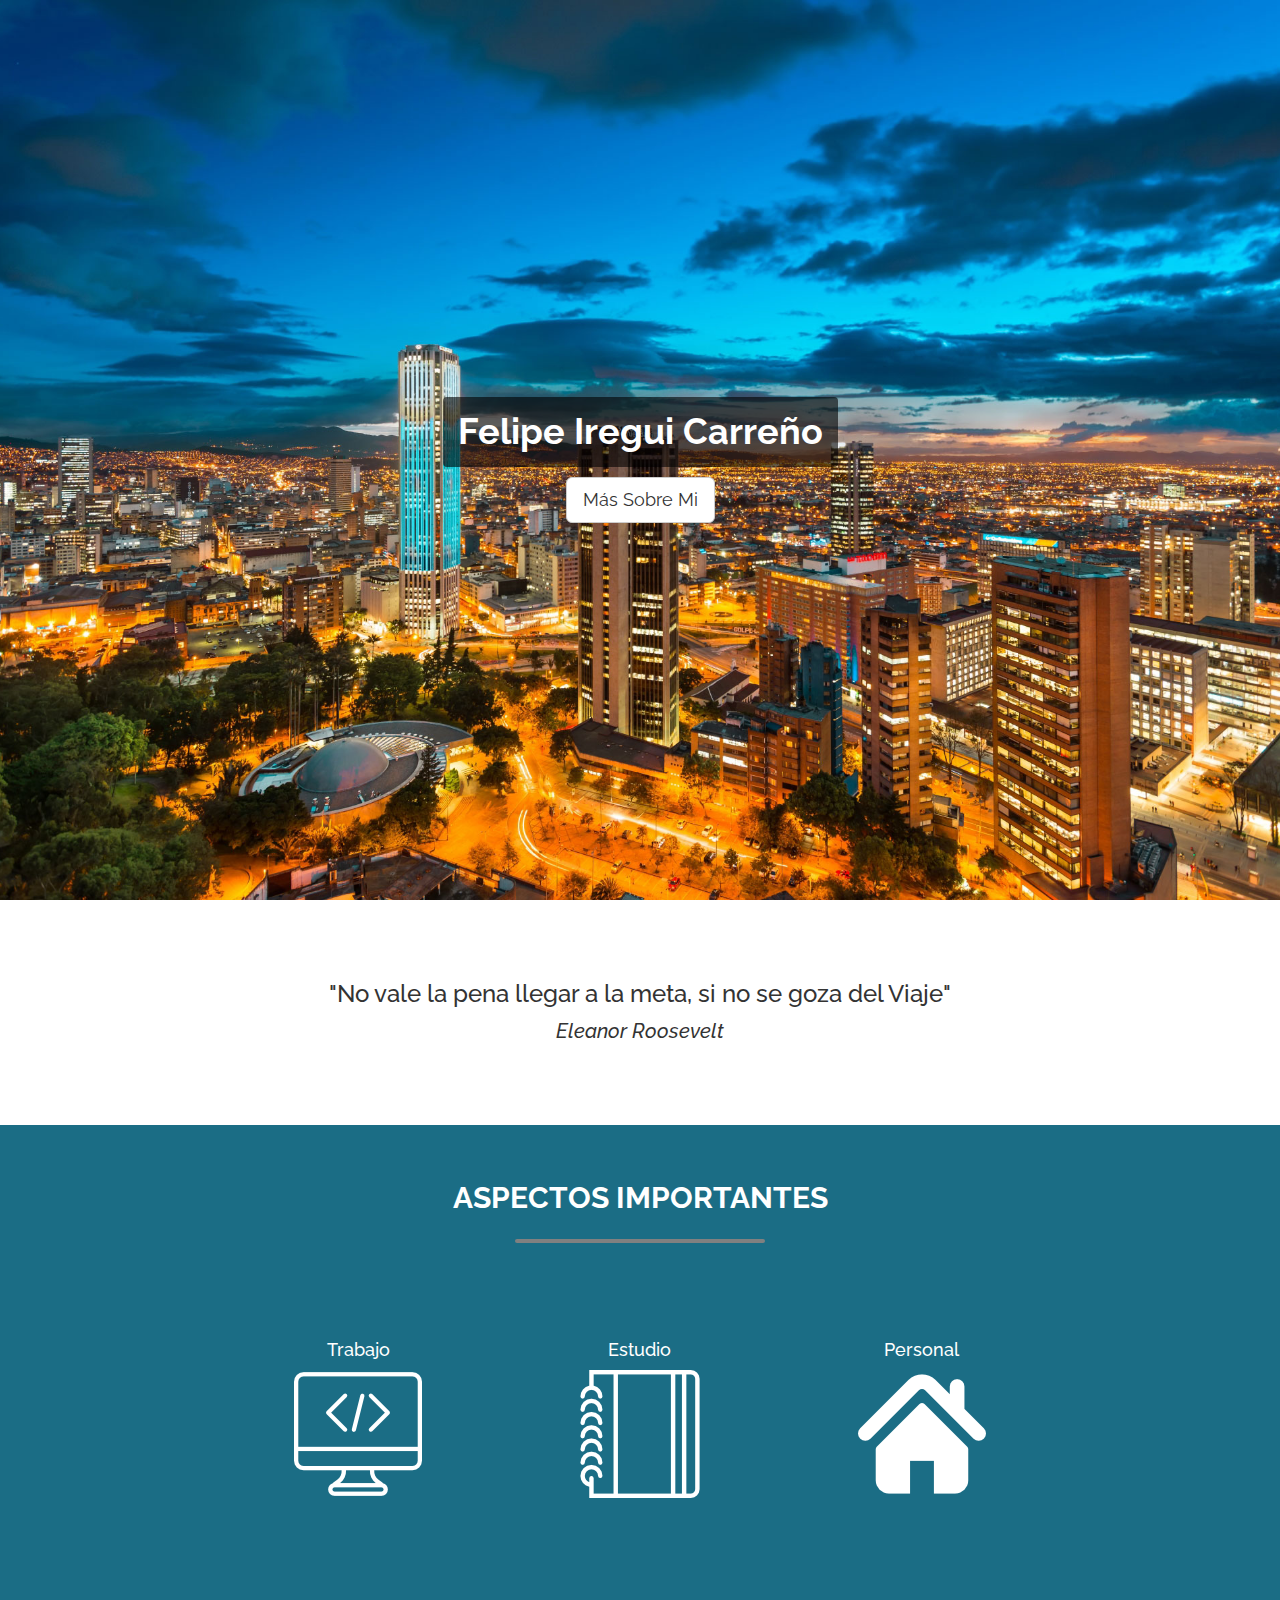
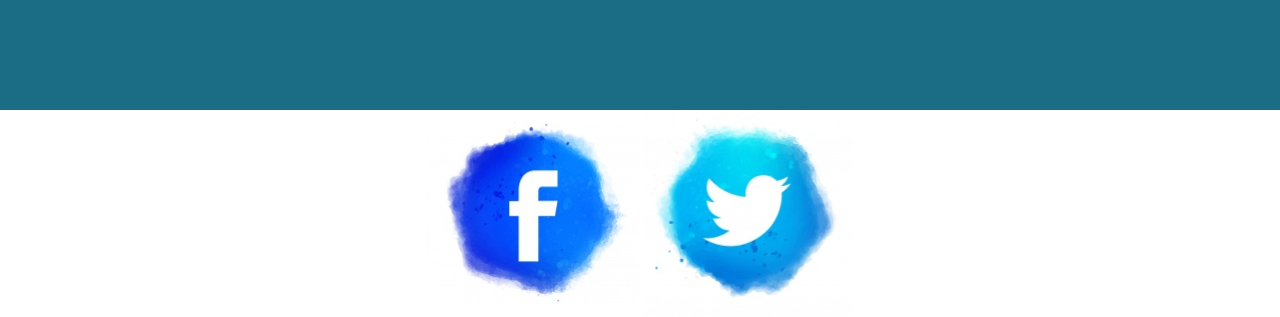
<file: index.html>
<!DOCTYPE html>
<html lang="en">
    <head>
        <meta charset="UTF-8">
        <meta http-equiv="X-UA-Compatible" content="IE=edge">
        <meta name="viewport" content="width=device-width, initial-scale=1">
        <title>Felipe Iregui C</title>
        <link href="css/bootstrap.min.css" rel="stylesheet">
        <link href="css/style.css" rel="stylesheet">
        <link href="//fonts.googleapis.com/css?family=Raleway:400,300,600" rel="stylesheet" type="text/css">
        <link rel="icon" href="img/favicon.ico">
        <link rel="stylesheet"
              href="https://cdnjs.cloudflare.com/ajax/libs/animate.css/3.5.2/animate.min.css">
    </head>
    <body>
        <section id="imagen">
            <div class="center">
                <h1><strong>Felipe Iregui Carreño</strong></h1>
                <br>
                <a href="#opciones" type="button" class="btn btn-lg btn-default" id="iraopciones">Más Sobre Mi</a>
            </div>
        </section>
        <section id="home">
            <div id="frase">
                <h3>"No vale la pena llegar a la meta, si no se goza del Viaje" <br><i class="chiquito">Eleanor Roosevelt</i></h3>
            </div>
            <div id="opciones">
                <div id="titulo">
                    <h2>
                        <strong>ASPECTOS IMPORTANTES</strong>
                        <hr class="star">
                    </h2>
                </div>
                <div class="op">
                    <div class="opc">
                        <h4>Trabajo</h4>
                        <img src="img/coding.png" alt="trabajo">
                    </div>
                </div>
                <div class="op">
                    <div class="opc">
                        <h4>Estudio</h4>
                        <img src="img/notebook.png" alt="estudio">
                    </div>
                </div>
                <div class="op">
                    <div class="opc">
                        <h4>Personal</h4>
                        <img src="img/home-icon-silhouette.png" alt="personal">
                    </div>
                </div>
            </div>
            <div class="blanco">
                <div class="redes">
                    <a href="https://www.facebook.com/Ireguix">
                        <img src="img/facebook.PNG" alt="facebook" height=30%">
                    </a>
                    <a href="https://twitter.com/InfoSec44">
                        <img src="img/twitter.PNG" alt="twitter" height="30%">
                    </a>
                </div>
            </div>
        </section>
        <script src="jquery/jquery-3.2.1.min.js"></script>
        <script src="js/bootstrap.min.js"></script>
        <script src="js/responsive.js"></script>
    </body>
</html>
</file>
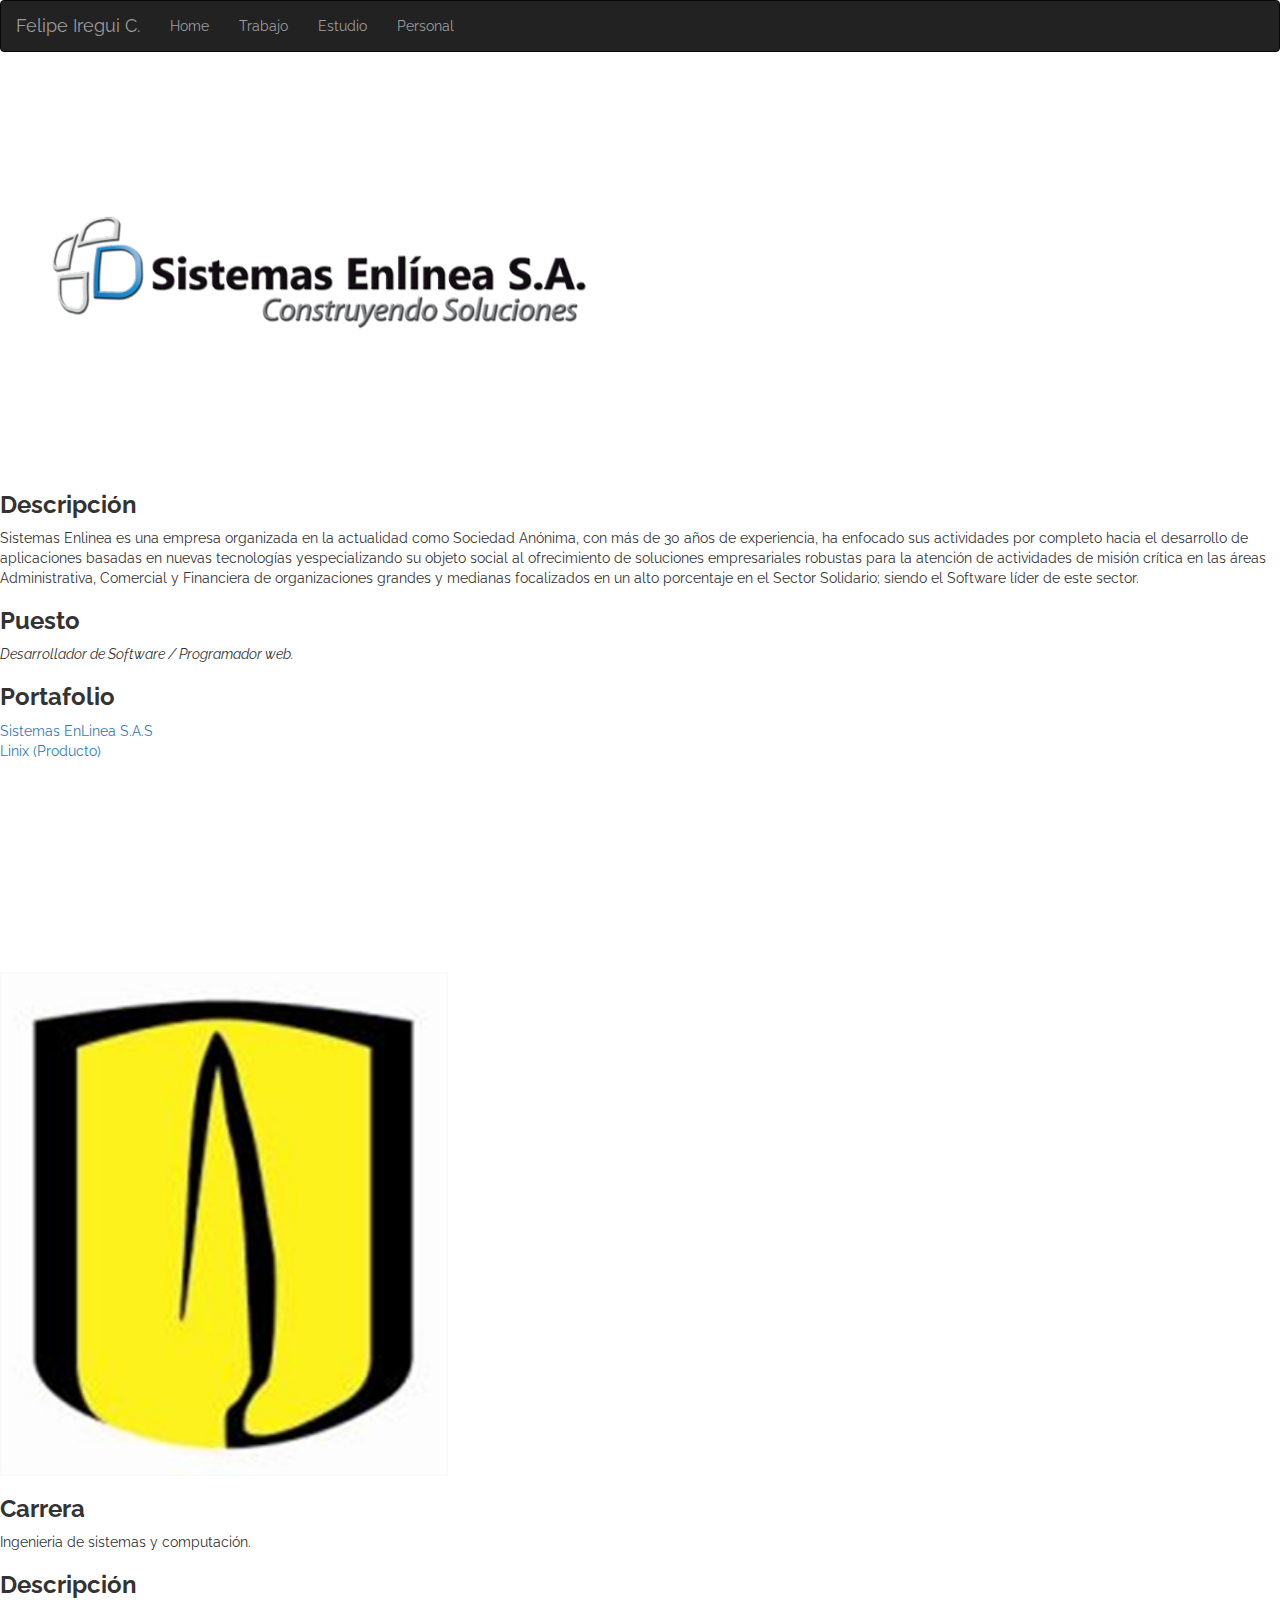
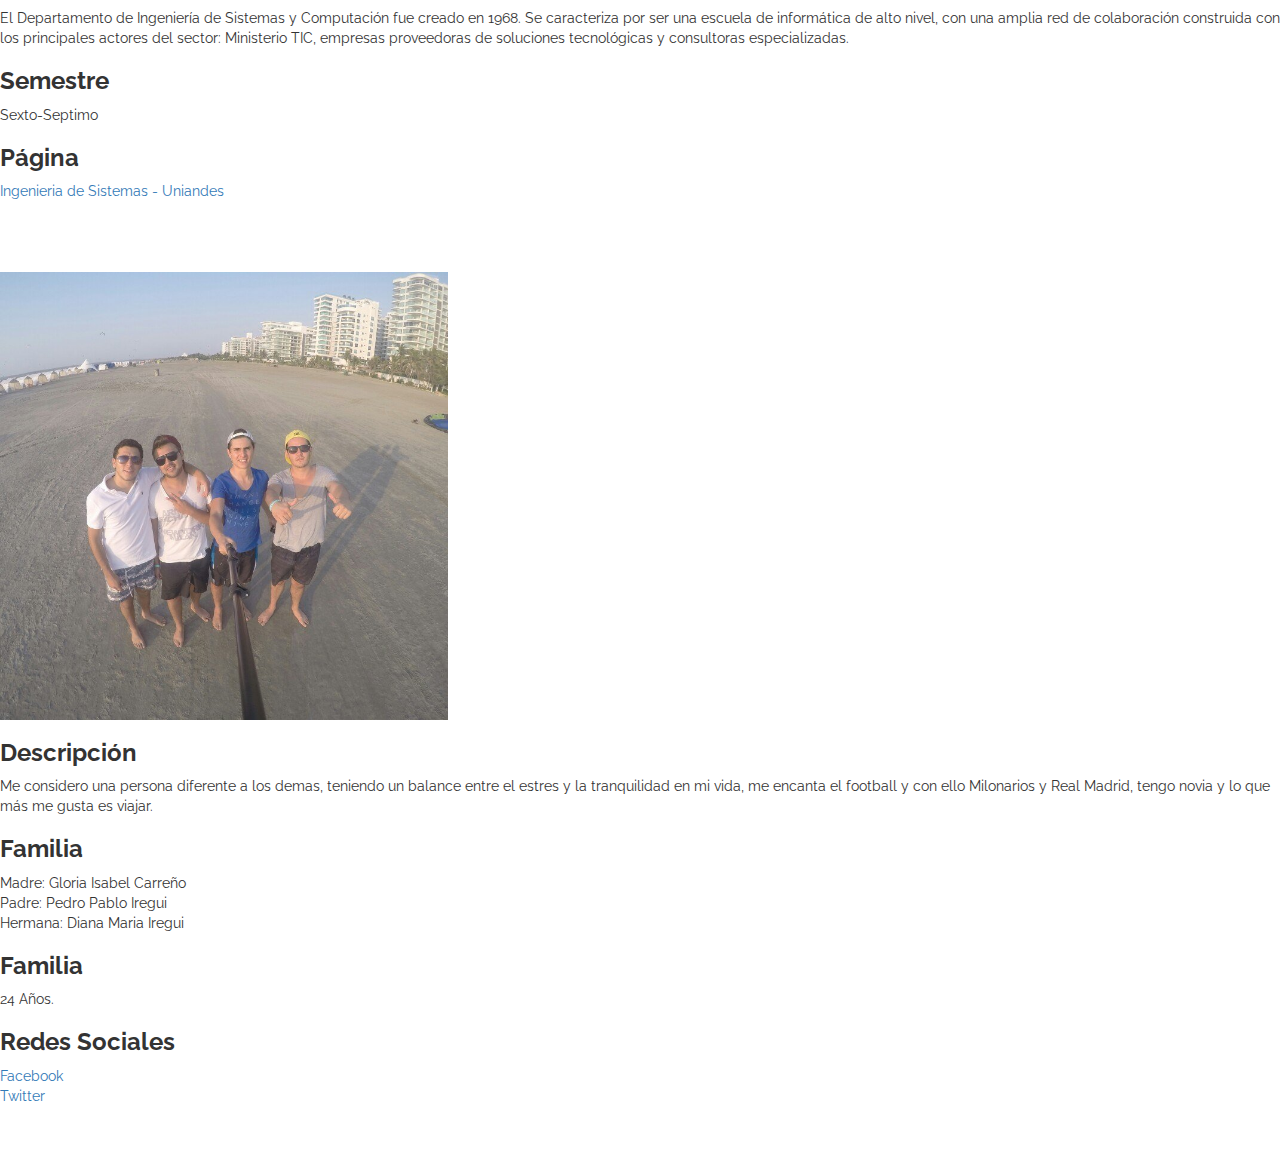
<file: sobremi.html>
<!DOCTYPE html>
<html lang="en">
    <head>
        <meta charset="UTF-8">
        <meta http-equiv="X-UA-Compatible" content="IE=edge">
        <meta name="viewport" content="width=device-width, initial-scale=1">
        <title>Acerca de Mí</title>
        <link href="css/bootstrap.min.css" rel="stylesheet">
        <link href="css/style.css" rel="stylesheet">
        <link href="//fonts.googleapis.com/css?family=Raleway:400,300,600" rel="stylesheet" type="text/css">
        <link rel="icon" href="img/favicon.ico">
        <link rel="stylesheet" href="https://cdnjs.cloudflare.com/ajax/libs/animate.css/3.5.2/animate.min.css">
    </head>
    <body>
        <nav class="navbar navbar-inverse absolute">
            <div class="container-fluid derecha">
                <div class="navbar-header">
                    <a class="navbar-brand white">Felipe Iregui C.</a>
                </div>
                <ul class="nav navbar-nav white">
                    <li class="white"><a href="index.html">Home</a></li>
                    <li class="white"><a href="#trabajo">Trabajo</a></li>
                    <li class="white"><a href="#estudio">Estudio</a></li>
                    <li class="white"><a href="#familia">Personal</a></li>
                </ul>
            </div>
        </nav>
        <section id="trabajo">
            <div class="foto">
                <div class="img">
                    <img class="redonda" src="img/selsa.png" alt="linix foto" width="50%">
                </div>
            </div>
            <div class="descripcion">
                <h3><strong>Descripción</strong></h3>
                <p class="parrafo">
                    Sistemas Enlinea es una empresa organizada en la actualidad como Sociedad Anónima, con más de 30 años de experiencia, ha enfocado sus actividades por completo hacia el desarrollo de
                    aplicaciones basadas en nuevas tecnologías yespecializando su objeto social al ofrecimiento de soluciones empresariales robustas para la atención de actividades de misión crítica en
                    las áreas Administrativa, Comercial y Financiera de organizaciones grandes y medianas focalizados en un alto porcentaje en el Sector Solidario; siendo el Software líder de este sector.
                </p>
                <h3><strong>Puesto</strong></h3>
                <p class="parrafo-centrado">
                    <i>Desarrollador de Software / Programador web.</i>
                </p>
                <h3><strong>Portafolio</strong></h3>
                <p class="parrafo-centrado">
                    <a href="http://www.linix.com.co/">Sistemas EnLinea S.A.S</a>
                    <br>
                    <a href="http://www.sistemasenlinea.com.co/">Linix (Producto)</a>
                </p>
            </div>
        </section>
        <section  id="estudio">
            <div class="foto">
                <div class="img">
                    <img class="redonda" src="img/Andes.jpg" alt="uniandes foto" width="35%">
                </div>
            </div>
            <div class="descripcion">
                <h3><strong>Carrera</strong></h3>
                <p class="parrafo-centrado">
                    Ingenieria de sistemas y computación.
                </p>
                <h3><strong>Descripción</strong></h3>
                <p class="parrafo">
                    El Departamento de Ingeniería de Sistemas y Computación fue creado en 1968. Se caracteriza por ser una escuela de informática de alto nivel, con una amplia red de colaboración construida con los principales actores del sector: Ministerio TIC, empresas proveedoras de soluciones tecnológicas y consultoras especializadas.
                </p>
                <h3><strong>Semestre</strong></h3>
                <p class="parrafo-centrado">
                    Sexto-Septimo
                </p>
                <h3><strong>Página</strong></h3>
                <p class="parrafo-centrado">
                    <a href="https://sistemas.uniandes.edu.co/es/">Ingenieria de Sistemas - Uniandes</a>
                </p>
            </div>

        </section>
        <section id="familia">
            <div class="foto">
                <div class="img">
                    <img class="redonda" src="img/yo.jpg" alt="yo foto" width="35%">
                </div>
            </div>
            <div class="descripcion">
                <h3><strong>Descripción</strong></h3>
                <p class="parrafo">
                    Me considero una persona diferente a los demas, teniendo un balance entre el estres y la tranquilidad en mi vida, me encanta el football y con ello Milonarios y Real Madrid, tengo novia y lo que más me gusta es viajar.
                </p>
                <h3><strong>Familia</strong></h3>
                <p class="parrafo-centrado">
                    Madre: Gloria Isabel Carreño <br>
                    Padre: Pedro Pablo Iregui <br>
                    Hermana: Diana Maria Iregui
                </p>
                <h3><strong>Familia</strong></h3>
                <p class="parrafo-centrado">
                    24 Años.
                </p>
                <h3><strong>Redes Sociales</strong></h3>
                <p class="parrafo-centrado">
                    <a href="https://www.facebook.com/Ireguix">Facebook</a>
                    <br>
                    <a href="https://twitter.com/InfoSec44">Twitter</a>
                </p>
            </div>
        </section>
        <script src="jquery/jquery-3.2.1.min.js"></script>
        <script src="js/bootstrap.min.js"></script>
        <script src="js/responsive.js"></script>
    </body>
</html>
</file>
<file: css/style.css>
body {
    font-family: "Raleway", "HelveticaNeue", "Helvetica Neue";
}

#imagen {
    background: url("../img/imagen.jpg") no-repeat center center scroll;
    width: 100%;
    background-size: cover;
    display: table;
    position: relative;
}

.center {
    display: table-cell;
    text-align: center;
    vertical-align: middle;
}

.center h1{
    color: #ffffff;
    background-color: rgba(0,0,0,0.6);
    padding: 15px;
    text-align: center;
    display: inline-block;
    border-radius: 4px;
}

#home {
    background-color: #1b6d85;
    height: 500px;
}

#frase {
    height: 25%;
    background-color: #ffffff;
    display: table;
    position: relative;
    width: 100%;
}

#frase h3 {
    display: table-cell;
    text-align: center;
    vertical-align: middle;
    line-height: 150%;
}

#opciones {
    height: 65%;
    padding-left: 17%;
    padding-right: 17%;
}

.chiquito{
    font-size: 20px;
}

.blanco {
    height: 10%;
    width: 100%;
    background-color: #ffffff;
    display: table;
    position: relative;
}

.redes{
    display: table-cell;
    text-align: center;
    vertical-align: middle;
}

#opciones #titulo {
    height: 35%;
}

#opciones .op {
    height: 65%;
    width: 33.33333333333333%;
    float: left;
    display: table;
    position: relative;
}

#titulo {
    display: table;
    position: relative;
    width: 100%;
}

#opciones #titulo h2 {
    color: white;
    display: table-cell;
    text-align: center;
    vertical-align: middle;
}

#opciones .op .opc {
    display: table-cell;
    text-align: center;
    vertical-align: top;
}

#opciones .op .opc:hover {
    animation: bounce 1.5s;
    cursor: pointer;
}

#opciones .op .opc h4 {
    color: white;
}

#opciones #titulo .star {
    max-width: 250px;
    margin: 25px auto 30px;
    padding: 0;
    text-align: center;
    border: none;
    border-top: solid 4px;
    border-radius: 32px;
}

#opciones #titulo .star:after {
    font-family: FontAwesome;
    font-size: 20px;
    position: relative;
    top: -1.1em;
    display: inline-block;
    padding: 0 .25em;
    font-weight: bold;
    content: '\00003C' '\000020' '\00002F' '\000020' '\00003E';
    background-color: #1b6d85;
}
</file>
